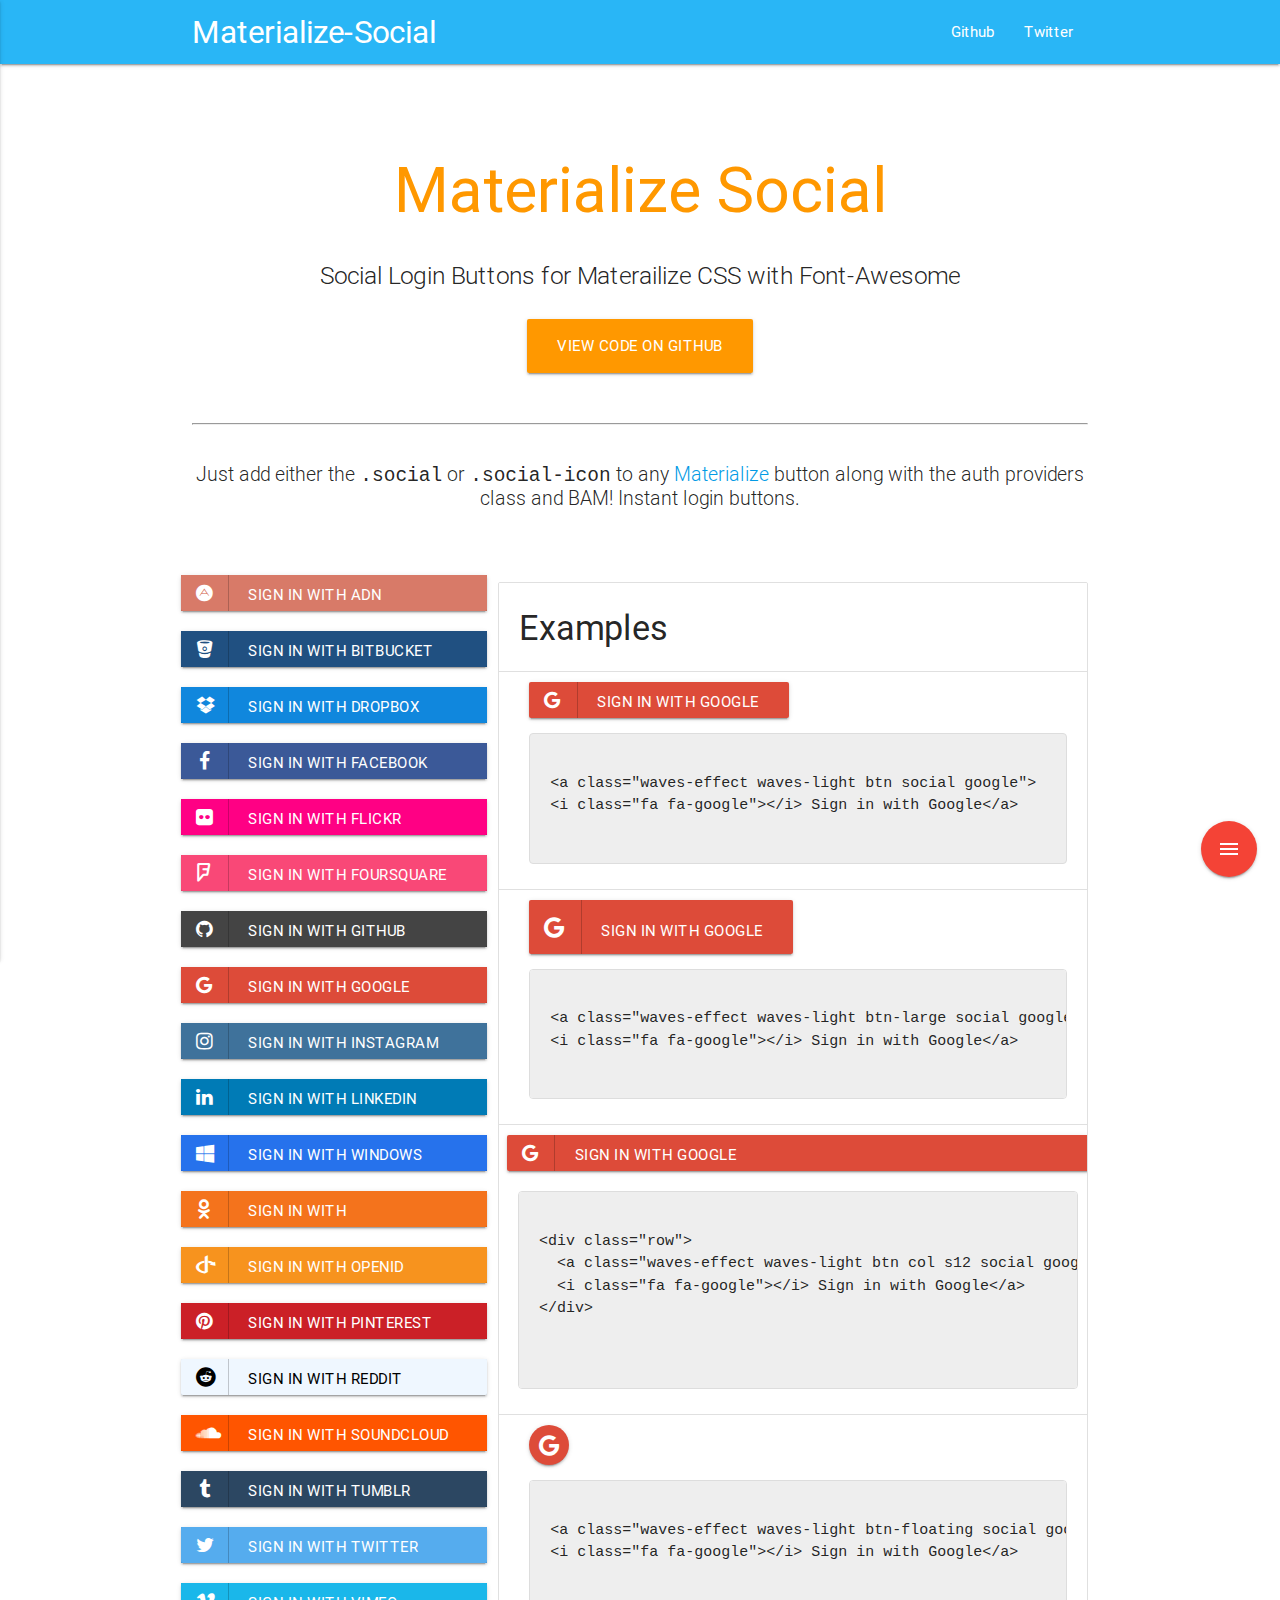
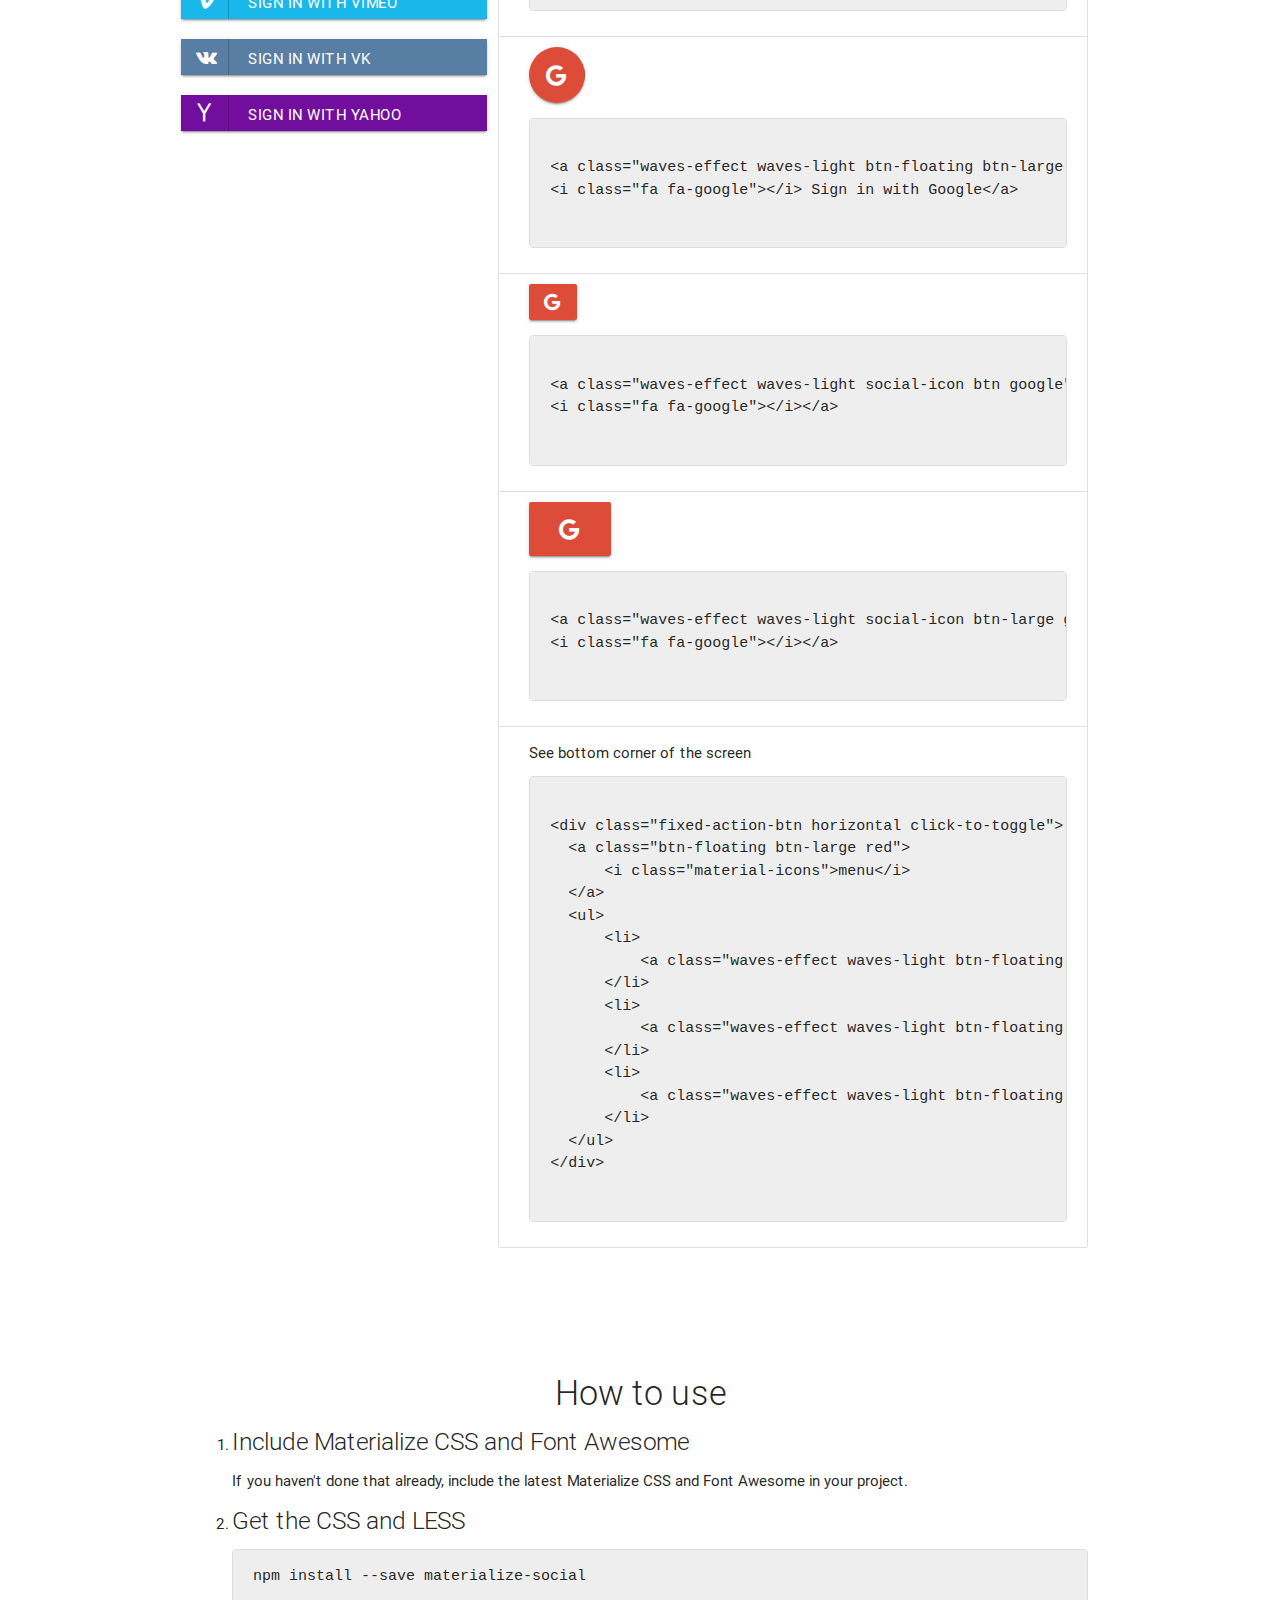
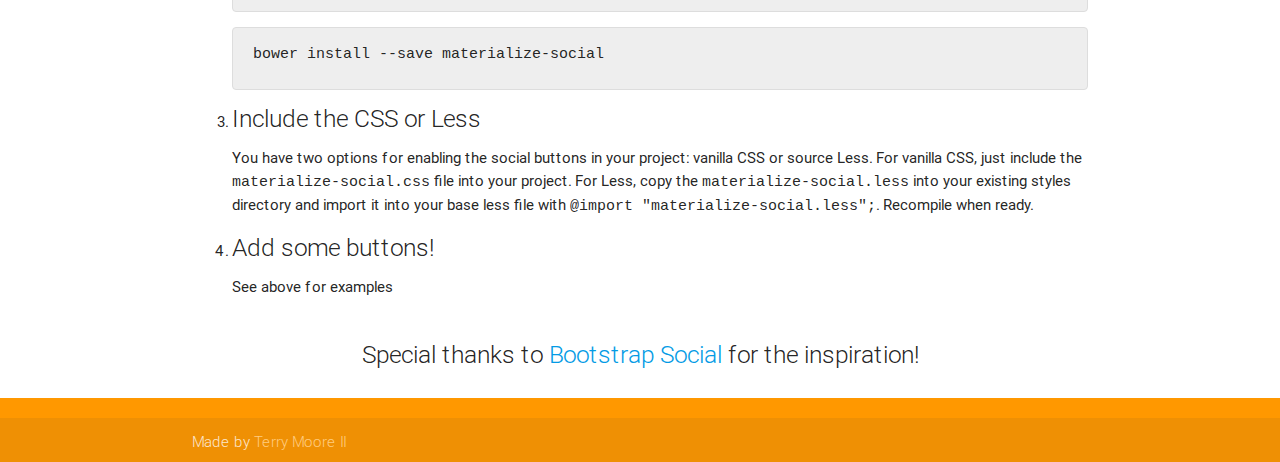
<file: materialize-social-master/index.html>
<!DOCTYPE html>
<html lang="en">

<head>
    <meta http-equiv="Content-Type" content="text/html; charset=UTF-8" />
    <meta name="viewport" content="width=device-width, initial-scale=1, maximum-scale=1.0" />
    <title>Materialize Social</title>

    <!-- CSS  -->
    <link href="https://fonts.googleapis.com/icon?family=Material+Icons" rel="stylesheet">
    <link rel="stylesheet" href="https://maxcdn.bootstrapcdn.com/font-awesome/4.7.0/css/font-awesome.min.css">

    <link href="css/materialize.css" type="text/css" rel="stylesheet" media="screen,projection" />
    <link href="css/style.css" type="text/css" rel="stylesheet" media="screen,projection" />
    <link rel="stylesheet" href="materialize-social.css">
</head>

<body>
    <nav class="light-blue lighten-1" role="navigation">
        <div class="nav-wrapper container"><a id="logo-container" href="#" class="brand-logo">Materialize-Social</a>
            <ul class="right hide-on-med-and-down">
                <li><a href="https://github.com/TerryMooreII/materialize-social">Github</a></li>
                <li><a href="https://twitter.com/terrymooreii">Twitter</a></li>
            </ul>

            <ul id="nav-mobile" class="side-nav">
                <li><a href="#">Navbar Link</a></li>
            </ul>
            <a href="#" data-activates="nav-mobile" class="button-collapse"><i class="material-icons">menu</i></a>
        </div>
    </nav>
    <div class="section no-pad-bot" id="index-banner">
        <div class="container">
            <br><br>
            <h1 class="header center orange-text">Materialize Social</h1>
            <div class="row center">
                <h5 class="header col s12 light">Social Login Buttons for Materailize CSS with Font-Awesome</h5>
            </div>
            <div class="row center">
                <a href="https://github.com/TerryMooreII/materialize-social" id="download-button" class="btn-large waves-effect waves-light orange">View Code on Github</a>
            </div>
            <br>
            <hr>
            <br>
            <h6 class="header col s12 light info">
              Just add either the <code>.social</code> or <code>.social-icon</code> to any <a href="http://materializecss.com/buttons.html">Materialize</a> button along with the auth providers class and BAM!
              Instant login buttons.
            </h5>
            <br><br>
        </div>
    </div>


    <div class="container">
        <div class="section">

            <!--   Icon Section   -->
            <div class="row">
                <div class="col s12 m4 all"></div>

                <div class="col s12 m8 examples">
                  <ul class="collection with-header">
                  <li class="collection-header"><h4>Examples</h4></li>

                  <li class="collection-item">

                    <a class="waves-effect waves-light btn social google"><i class="fa fa-google"></i> Sign in with Google</a>
                    <pre>
                      <code>
&#x3C;a class=&#x22;waves-effect waves-light btn social google&#x22;&#x3E;
&#x3C;i class=&#x22;fa fa-google&#x22;&#x3E;&#x3C;/i&#x3E; Sign in with Google&#x3C;/a&#x3E;
                      </code>
                    </pre>
                  </li>
                  <li class="collection-item">

                    <a class="waves-effect waves-light btn-large social google"><i class="fa fa-google"></i> Sign in with Google</a>
                    <pre>
                      <code>
&#x3C;a class=&#x22;waves-effect waves-light btn-large social google&#x22;&#x3E;
&#x3C;i class=&#x22;fa fa-google&#x22;&#x3E;&#x3C;/i&#x3E; Sign in with Google&#x3C;/a&#x3E;
                      </code>
                    </pre>
                  </li>
                  <li class="collection-item row">

                    <div class="row">
                      <a class="waves-effect waves-light btn col s12 social google"><i class="fa fa-google"></i> Sign in with Google</a>
                    </div>
                    <pre>
                      <code>
&#x3C;div class=&#x22;row&#x22;&#x3E;
  &#x3C;a class=&#x22;waves-effect waves-light btn col s12 social google&#x22;&#x3E;
  &#x3C;i class=&#x22;fa fa-google&#x22;&#x3E;&#x3C;/i&#x3E; Sign in with Google&#x3C;/a&#x3E;
&#x3C;/div&#x3E;

                      </code>
                    </pre>
                  </li>
                  <li class="collection-item">

                    <a class="waves-effect waves-light btn-floating social google"><i class="fa fa-google"></i> Sign in with Google</a>
                    <pre>
                      <code>
&#x3C;a class=&#x22;waves-effect waves-light btn-floating social google&#x22;&#x3E;
&#x3C;i class=&#x22;fa fa-google&#x22;&#x3E;&#x3C;/i&#x3E; Sign in with Google&#x3C;/a&#x3E;
                      </code>
                    </pre>
                  </li>
                  <li class="collection-item">

                    <a class="waves-effect waves-light btn-floating btn-large social google"><i class="fa fa-google"></i> Sign in with Google</a>
                    <pre>
                      <code>
&#x3C;a class=&#x22;waves-effect waves-light btn-floating btn-large social google&#x22;&#x3E;
&#x3C;i class=&#x22;fa fa-google&#x22;&#x3E;&#x3C;/i&#x3E; Sign in with Google&#x3C;/a&#x3E;
                      </code>
                    </pre>
                  </li>
                  <li class="collection-item">

                    <a class="waves-effect waves-light social-icon btn google"><i class="fa fa-google"></i></a>
                    <pre>
                      <code>
&#x3C;a class=&#x22;waves-effect waves-light social-icon btn google&#x22;&#x3E;
&#x3C;i class=&#x22;fa fa-google&#x22;&#x3E;&#x3C;/i&#x3E;&#x3C;/a&#x3E;
                      </code>
                    </pre>
                  </li>
                  <li class="collection-item">

                    <a class="waves-effect waves-light social-icon btn-large google"><i class="fa fa-google"></i></a>
                    <pre>
                      <code>
&#x3C;a class=&#x22;waves-effect waves-light social-icon btn-large google&#x22;&#x3E;
&#x3C;i class=&#x22;fa fa-google&#x22;&#x3E;&#x3C;/i&#x3E;&#x3C;/a&#x3E;
                      </code>
                    </pre>
                  </li>
                  <li class="collection-item">
                    <h6>See bottom corner of the screen</h6>
                    <div class="fixed-action-btn horizontal click-to-toggle">
                        <a class="btn-floating btn-large red">
                            <i class="material-icons">menu</i>
                        </a>
                        <ul>
                            <li>
                                <a class="waves-effect waves-light btn-floating social google"><i class="fa fa-google"></i></a>
                            </li>
                            <li>
                                <a class="waves-effect waves-light btn-floating facebook"><i class="fa fa-facebook"></i></a>
                            </li>
                            <li>
                                <a class="waves-effect waves-light btn-floating github"><i class="fa fa-github"></i></a>
                            </li>
                        </ul>
                    </div>
                    <pre>
                      <code>
&#x3C;div class=&#x22;fixed-action-btn horizontal click-to-toggle&#x22;&#x3E;
  &#x3C;a class=&#x22;btn-floating btn-large red&#x22;&#x3E;
      &#x3C;i class=&#x22;material-icons&#x22;&#x3E;menu&#x3C;/i&#x3E;
  &#x3C;/a&#x3E;
  &#x3C;ul&#x3E;
      &#x3C;li&#x3E;
          &#x3C;a class=&#x22;waves-effect waves-light btn-floating social google&#x22;&#x3E;&#x3C;i class=&#x22;fa fa-google&#x22;&#x3E;&#x3C;/i&#x3E;&#x3C;/a&#x3E;
      &#x3C;/li&#x3E;
      &#x3C;li&#x3E;
          &#x3C;a class=&#x22;waves-effect waves-light btn-floating facebook&#x22;&#x3E;&#x3C;i class=&#x22;fa fa-facebook&#x22;&#x3E;&#x3C;/i&#x3E;&#x3C;/a&#x3E;
      &#x3C;/li&#x3E;
      &#x3C;li&#x3E;
          &#x3C;a class=&#x22;waves-effect waves-light btn-floating github&#x22;&#x3E;&#x3C;i class=&#x22;fa fa-github&#x22;&#x3E;&#x3C;/i&#x3E;&#x3C;/a&#x3E;
      &#x3C;/li&#x3E;
  &#x3C;/ul&#x3E;
&#x3C;/div&#x3E;
                      </code>
                    </pre>
                  </li>
                </ul>
                </div>
            </div>

        </div>
        <br><br>

        <div class="section">
            <h4 class="header col s12 light center-align">How to use</h4>
            <ol>
                <li>
                    <h5 class="header col s12 light">Include Materialize CSS and Font Awesome</h5>
                    <p>If you haven't done that already, include the latest Materialize CSS and Font Awesome in your project.</p>
                </li>
                <li>
                    <h5 class="header col s12 light">Get the CSS and LESS</h5>
                    <p>
                        <pre>
npm install --save materialize-social
                        </pre>
                        <pre>
bower install --save materialize-social
                        </pre>
                    </p>
                </li>
                <li>
                    <h5 class="header col s12 light">Include the CSS or Less</h5>
                    <p>You have two options for enabling the social buttons in your project: vanilla CSS or source Less. For vanilla CSS, just include the <code>materialize-social.css</code> file into your project.

For Less, copy the <code>materialize-social.less</code> into your existing styles directory and import it into your base less file with <code>@import "materialize-social.less";</code>. Recompile when ready.</p>
                </li>
                <li>
                    <h5 class="header col s12 light">Add some buttons!</h5>
                    <p>See above for examples</p>
                </li>
            </ol>
        </div>
    </div>

    <div class="row">
      <div class="col s12">
        <h5 class="center-align header light">
        Special thanks to <a href="http://lipis.github.io/bootstrap-social/">Bootstrap Social</a> for the inspiration!
        </h5>
      </div>
    </div>

    <footer class="page-footer orange">
        <div class="footer-copyright">
            <div class="container">
                Made by <a class="orange-text text-lighten-3" href="https://twitter.com/terrymooreii">Terry Moore II</a>
            </div>
        </div>
    </footer>


    <!--  Scripts-->
    <script src="https://code.jquery.com/jquery-2.1.1.min.js"></script>
    <script src="js/materialize.js"></script>
    <script src="js/init.js"></script>

    <script type="text/javascript">
        var social = [
            'adn',
            'bitbucket',
            'dropbox',
            'facebook',
            'flickr',
            'foursquare',
            'github',
            'google',
            'instagram',
            'linkedin',
            'windows ',
            'odnoklassniki',
            'openid',
            'pinterest',
            'reddit',
            'soundcloud',
            'tumblr',
            'twitter',
            'vimeo',
            'vk',
            'yahoo'
        ]
        var buttons = '';
        $.each(social, function(index, network) {
            buttons += '<div class="row usage '+network+'"><a class="waves-effect waves-light btn social col s12 ' + network + '"><i class="fa fa-fw fa-' + network + '"></i> Sign in with ' + network + '</a></div>'
        });
        $('.all').html(buttons);


        var current = 'google';
        $('.usage').on('mouseenter', function(){
          var icon = $(this).attr('class').replace('row usage ', '');

          var regex = new RegExp(current, "gi");
          $('.examples').html(function(index, html){
            return html.replace(regex, icon);
          });
          current = icon;
        })


        //$('.example').html(html)

    </script>

</body>

</html>
</file>
<file: materialize-social-master/css/style.css>
/* Custom Stylesheet */
/**
 * Use this file to override Materialize files so you can update
 * the core Materialize files in the future
 *
 * Made By MaterializeCSS.com
 */

.icon-block {
  padding: 0 15px;
}
.icon-block .material-icons {
	font-size: inherit;
}

pre{
      padding: 16px 20px 0px;
    background: #eee;
    border: 1px solid #ddd;
    border-radius: 4px;
}

.info{
  font-size: 1.3rem;
  text-align: center;
}
</file>
